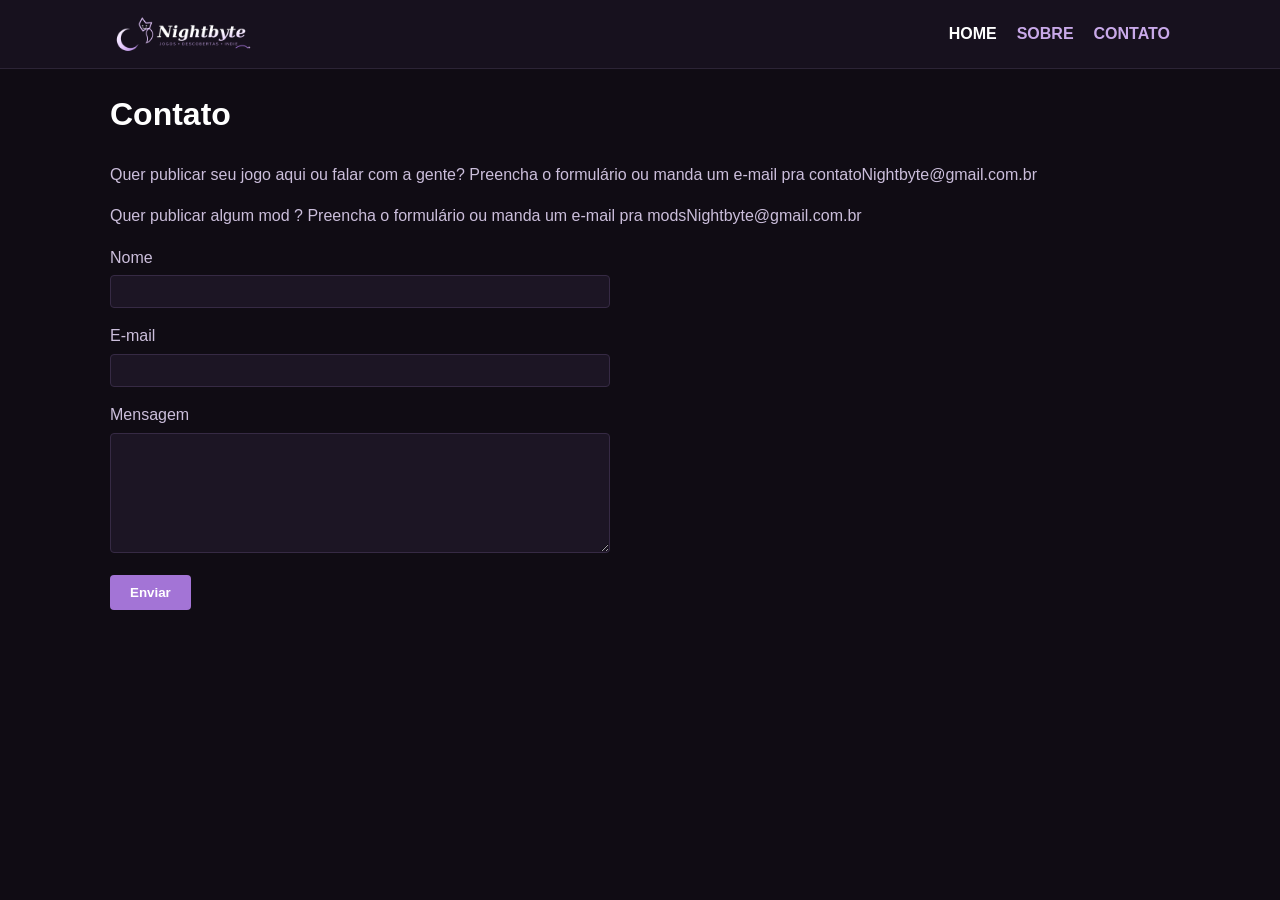
<file: contato.html>
<!DOCTYPE html>
<html lang="pt-BR">
<head>
    <meta charset="UTF-8">
    <meta name="viewport" content="width=device-width, initial-scale=1.0">
    <title>Contato - Nightbyte</title>
    <link rel="stylesheet" href="style.css">
</head>
<body>
   <nav>
        <div class="nav-conteudo">
            <a href="index.html" class="logo-link">
                <img src="./src/img/nightbyte-logo.png" alt="Nightbyte" class="logo-img">
            </a>
            <ul class="menu">
                <li><a href="index.html" class="active">HOME</a></li>
                <li><a href="sobre.html">SOBRE</a></li>
                <li><a href="contato.html">CONTATO</a></li>
            </ul>
        </div>
    </nav>
    <div class="container">
        <h1>Contato</h1>
        <p>Quer publicar seu jogo aqui ou falar com a gente? Preencha o formulário ou manda um e-mail pra
            contatoNightbyte@gmail.com.br</p>
                <p>Quer publicar algum mod ? Preencha o formulário ou manda um e-mail pra
            modsNightbyte@gmail.com.br</p>
        <form>
            <label for="nome">Nome</label>
            <input type="text" id="nome" name="nome" required>
            <label for="email">E-mail</label>
            <input type="email" id="email" name="email" required>
            <label for="mensagem">Mensagem</label>
            <textarea id="mensagem" name="mensagem" required></textarea>
            <button type="submit">Enviar</button>
        </form>
    </div>
</body>
</html>
</file>
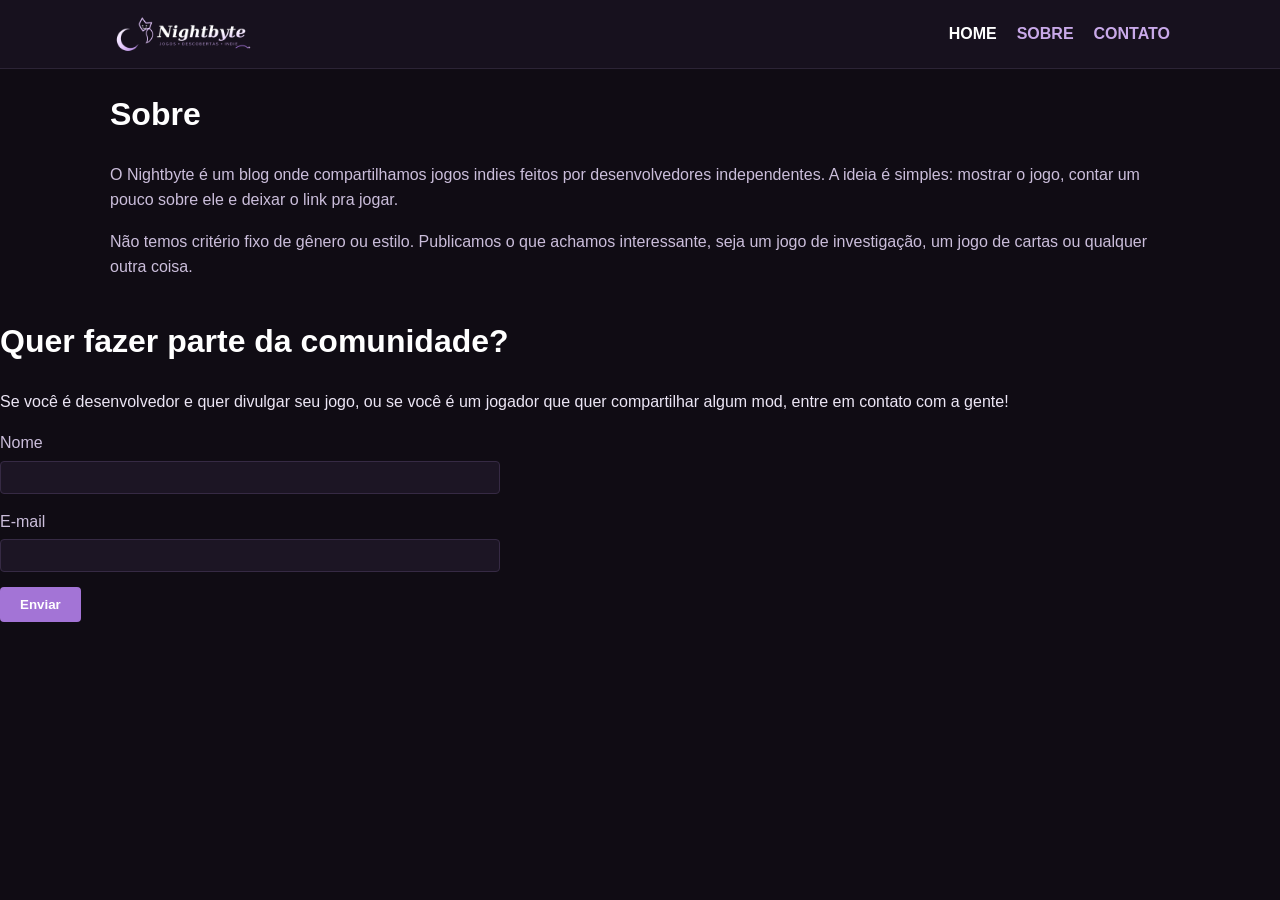
<file: sobre.html>
<!DOCTYPE html>
<html lang="pt-BR">
<head>
    <meta charset="UTF-8">
    <meta name="viewport" content="width=device-width, initial-scale=1.0">
    <title>Sobre - Nightbyte</title>
    <link rel="stylesheet" href="style.css">
</head>
<body>
   <nav>
        <div class="nav-conteudo">
            <a href="index.html" class="logo-link">
                <img src="./src/img/nightbyte-logo.png" alt="Nightbyte" class="logo-img">
            </a>
            <ul class="menu">
                <li><a href="index.html" class="active">HOME</a></li>
                <li><a href="sobre.html">SOBRE</a></li>
                <li><a href="contato.html">CONTATO</a></li>
            </ul>
        </div>
    </nav>

    <div class="container">
        <h1>Sobre</h1>
        <p>O Nightbyte é um blog onde compartilhamos jogos indies feitos por desenvolvedores independentes.
            A ideia é simples: mostrar o jogo, contar um pouco sobre ele e deixar o link pra jogar.</p>
        <p>Não temos critério fixo de gênero ou estilo. Publicamos o que achamos interessante, seja um jogo
            de investigação, um jogo de cartas ou qualquer outra coisa.</p>
    </div>
    <div>
        <h1>Quer fazer parte da comunidade?</h1>
        <p>Se você é desenvolvedor e quer divulgar seu jogo, ou se você é um jogador que quer compartilhar
            algum mod, entre em contato com a gente!</p>
    </div>
    <div>
        <form>
             <label for="nome">Nome</label>
            <input type="text" id="nome" name="nome" required>
            <label for="email">E-mail</label>
            <input type="email" id="email" name="email" required>
            <button type="submit">Enviar</button>
        </form>
    </div>
</body>
</html>
</file>
<file: style.css>
* {
  box-sizing: border-box;
}

body {
  margin: 0;
  font-family: Arial, Helvetica, sans-serif;
  background-color: #100c14;
  color: #ece6f5;
  line-height: 1.6;
}

a {
  color: inherit;
  text-decoration: none;
}

nav {
  background-color: #17111e;
  border-bottom: 1px solid #2c2436;
}

.nav-conteudo {
  max-width: 1100px;
  margin: 0 auto;
  padding: 10px 20px;
  min-height: 68px;
  display: flex;
  align-items: center;
  justify-content: space-between;
  gap: 20px;
}

.logo-link {
  display: flex;
  align-items: center;
}

.logo-img {
  width: 155px;
  height: auto;
  display: block;
  transition: transform 0.2s ease, filter 0.2s ease;
}

.logo-link:hover .logo-img {
  transform: translateY(-1px);
  filter: drop-shadow(0 0 8px rgba(163, 116, 214, 0.55));
}

.menu {
  list-style: none;
  display: flex;
  align-items: center;
  gap: 20px;
  margin: 0;
  padding: 0;
}

.menu a {
  font-weight: bold;
  color: #c9a9e9;
  transition: color 0.2s ease;
}

.menu a:hover,
.menu a.active {
  color: #ffffff;
}

.container {
  max-width: 1100px;
  margin: 0 auto;
  padding: 20px;
}

.container > p {
  color: #cbbedb;
}

.pagina-interna {
  max-width: 800px;
}

.grid {
  display: grid;
  grid-template-columns: repeat(auto-fill, minmax(230px, 1fr));
  gap: 18px;
  padding: 10px 0;
}

.jogo {
  background-color: #1c1524;
  border-radius: 8px;
  overflow: hidden;
  display: block;
  border: 1px solid transparent;
  transition: transform 0.25s ease, box-shadow 0.25s ease, border-color 0.25s ease, background-color 0.25s ease;
}

.jogo:hover {
  background-color: #241a2e;
  transform: translateY(-4px);
  box-shadow: 0 10px 22px rgba(0, 0, 0, 0.4);
  border-color: #a374d6;
}

.jogo-img-link {
  display: block;
}

.jogo-img {
  aspect-ratio: 3 / 2;
  overflow: hidden;
  background-color: #2a2135;
}

.jogo-img img {
  width: 100%;
  height: 100%;
  object-fit: cover;
  display: block;
  transition: transform 0.4s ease;
}

.jogo:hover .jogo-img img {
  transform: scale(1.05);
}

.jogo-info {
  padding: 10px 12px 14px;
}

.jogo-titulo {
  display: flex;
  justify-content: space-between;
  align-items: flex-start;
  gap: 8px;
}

.jogo-titulo h2 {
  font-size: 0.98em;
  margin: 0;
  color: #ffffff;
}

.jogo-titulo h2 a:hover {
  color: #e6c9ff;
}

.jogo-formato {
  font-family: inherit;
  font-size: 0.7em;
  color: #a190b5;
  white-space: nowrap;
  margin-top: 2px;
  border: 0;
  background: transparent;
  cursor: pointer;
}

.jogo-formato:hover,
.jogo-formato.ativo {
  color: #ffffff;
}

.jogo-tags {
  font-size: 0.82em;
  margin-top: 4px;
}

.tag-btn {
  border: 0;
  background: transparent;
  color: #cfa8f0;
  font-family: inherit;
  font-size: inherit;
  padding: 0 5px 0 0;
  cursor: pointer;
}

.tag-btn:hover,
.tag-btn.ativo {
  color: #ffffff;
}

.jogo-desc {
  font-size: 0.85em;
  color: #b3a7c4;
  margin-top: 6px;
  display: -webkit-box;
  -webkit-line-clamp: 2;
  -webkit-box-orient: vertical;
  overflow: hidden;
}

.jogo-desc.expandida {
  display: block;
}

.ler-mais {
  margin-top: 7px;
  padding: 0;
  border: none;
  background: none;
  color: #cfa8f0;
  font-family: inherit;
  font-size: 0.78em;
  font-weight: bold;
  cursor: pointer;
  transition: color 0.2s ease, transform 0.2s ease;
}

.ler-mais:hover {
  color: #ffffff;
  transform: translateX(3px);
}

h1 {
  margin-top: 0;
  color: #ffffff;
}

.filtro-status {
  margin: 20px 0 5px;
  color: #a190b5;
  font-size: 0.9em;
}

.btn-limpar {
  margin-left: 10px;
  padding: 4px 9px;
  background: #1c1524;
  color: #cfa8f0;
  border: 1px solid #362a44;
  border-radius: 4px;
  cursor: pointer;
}

.btn-limpar:hover {
  color: #ffffff;
  border-color: #a374d6;
}

.paginacao {
  display: flex;
  justify-content: center;
  gap: 8px;
  padding: 28px 0 10px;
}

.pagina-btn {
  font-family: inherit;
  font-size: 0.9em;
  width: 34px;
  height: 34px;
  border-radius: 50%;
  border: 1px solid #362a44;
  background-color: #1c1524;
  color: #cfa8f0;
  cursor: pointer;
  transition: background-color 0.15s ease, color 0.15s ease;
}

.pagina-btn:hover {
  background-color: #362a44;
  color: #ffffff;
}

.pagina-btn.ativo {
  background-color: #a374d6;
  border-color: #a374d6;
  color: #ffffff;
  font-weight: bold;
}

form {
  max-width: 500px;
}

form label {
  display: block;
  margin-top: 15px;
  margin-bottom: 5px;
  color: #cbbedb;
}

form input,
form textarea {
  width: 100%;
  padding: 8px;
  background-color: #1c1524;
  border: 1px solid #362a44;
  color: #ece6f5;
  border-radius: 4px;
  font-family: inherit;
}

form textarea {
  min-height: 120px;
}

form button[type="submit"] {
  margin-top: 15px;
  padding: 10px 20px;
  background-color: #a374d6;
  color: #ffffff;
  border: none;
  border-radius: 4px;
  cursor: pointer;
  font-weight: bold;
}

form button[type="submit"]:hover {
  background-color: #b98ee6;
}

@media (max-width: 600px) {
  .nav-conteudo {
    flex-direction: column;
    padding: 12px 20px;
  }

  .menu {
    gap: 15px;
  }

  .logo-img {
    width: 140px;
  }
}
.lancamentos {
  margin: 28px 0 24px;
  padding: 16px;
  background: #17111e;
  border: 1px solid #2c2436;
  border-radius: 10px;
}

.secao-titulo {
  display: flex;
  align-items: center;
  justify-content: space-between;
  gap: 15px;
  margin-bottom: 12px;
}

.eyebrow {
  display: block;
  margin-bottom: 2px;
  color: #a190b5;
  font-size: 0.72em;
  text-transform: uppercase;
  letter-spacing: 1.2px;
}

.secao-titulo h2 {
  margin: 0;
  font-size: 1.25em;
  color: #ffffff;
}

.carrossel-controles {
  display: flex;
  gap: 6px;
}

.carrossel-btn {
  width: 32px;
  height: 32px;
  border: 1px solid #362a44;
  border-radius: 50%;
  background: #1c1524;
  color: #cfa8f0;
  font-size: 1.35em;
  line-height: 1;
  cursor: pointer;
}

.carrossel-btn:hover {
  background: #362a44;
  color: #ffffff;
}

.carrossel {
  overflow: hidden;
  border-radius: 7px;
}

.carrossel-faixa {
  display: flex;
  transition: transform 0.45s ease;
}

.slide {
  position: relative;
  min-width: 100%;
  height: 245px;
  overflow: hidden;
  background: #21182b;
}

.slide > img {
  position: absolute;
  inset: 0;
  width: 100%;
  height: 100%;
  object-fit: cover;
  filter: brightness(0.72);
}

.slide-overlay {
  position: absolute;
  inset: 0;
  background: linear-gradient(90deg, rgba(16, 12, 20, 0.95) 0%, rgba(16, 12, 20, 0.72) 42%, rgba(16, 12, 20, 0.12) 100%);
}

.slide-conteudo {
  position: relative;
  z-index: 1;
  width: min(600px, 78%);
  height: 100%;
  padding: 28px;
  display: flex;
  flex-direction: column;
  justify-content: center;
}

.slide-tipo {
  width: fit-content;
  margin-bottom: 7px;
  padding: 3px 8px;
  border-radius: 12px;
  background: #a374d6;
  color: #ffffff;
  font-size: 0.7em;
  font-weight: bold;
  text-transform: uppercase;
}

.slide-conteudo h3 {
  margin: 0 0 7px;
  color: #ffffff;
  font-size: 1.65em;
}

.slide-conteudo p {
  max-width: 520px;
  margin: 0 0 12px;
  color: #d2c6de;
  font-size: 0.9em;
}

.slide-meta {
  display: flex;
  align-items: center;
  gap: 18px;
  color: #ffffff;
  font-size: 0.8em;
}

.slide-meta a {
  color: #d8b8f5;
  font-weight: bold;
}

.slide-meta a:hover {
  color: #ffffff;
}

.carrossel-dots {
  display: flex;
  justify-content: center;
  gap: 6px;
  padding-top: 10px;
}

.carrossel-dot {
  width: 7px;
  height: 7px;
  padding: 0;
  border: 0;
  border-radius: 50%;
  background: #4a3b57;
  cursor: pointer;
}

.carrossel-dot.ativo {
  width: 18px;
  border-radius: 5px;
  background: #a374d6;
}

@media (max-width: 600px) {
  .lancamentos {
    padding: 10px;
  }

  .slide {
    height: 265px;
  }

  .slide-overlay {
    background: linear-gradient(90deg, rgba(16, 12, 20, 0.96), rgba(16, 12, 20, 0.55));
  }

  .slide-conteudo {
    width: 100%;
    padding: 20px;
  }

  .slide-conteudo h3 {
    font-size: 1.35em;
  }
}

.ler-mais[hidden] {
  display: none;
}
</file>
